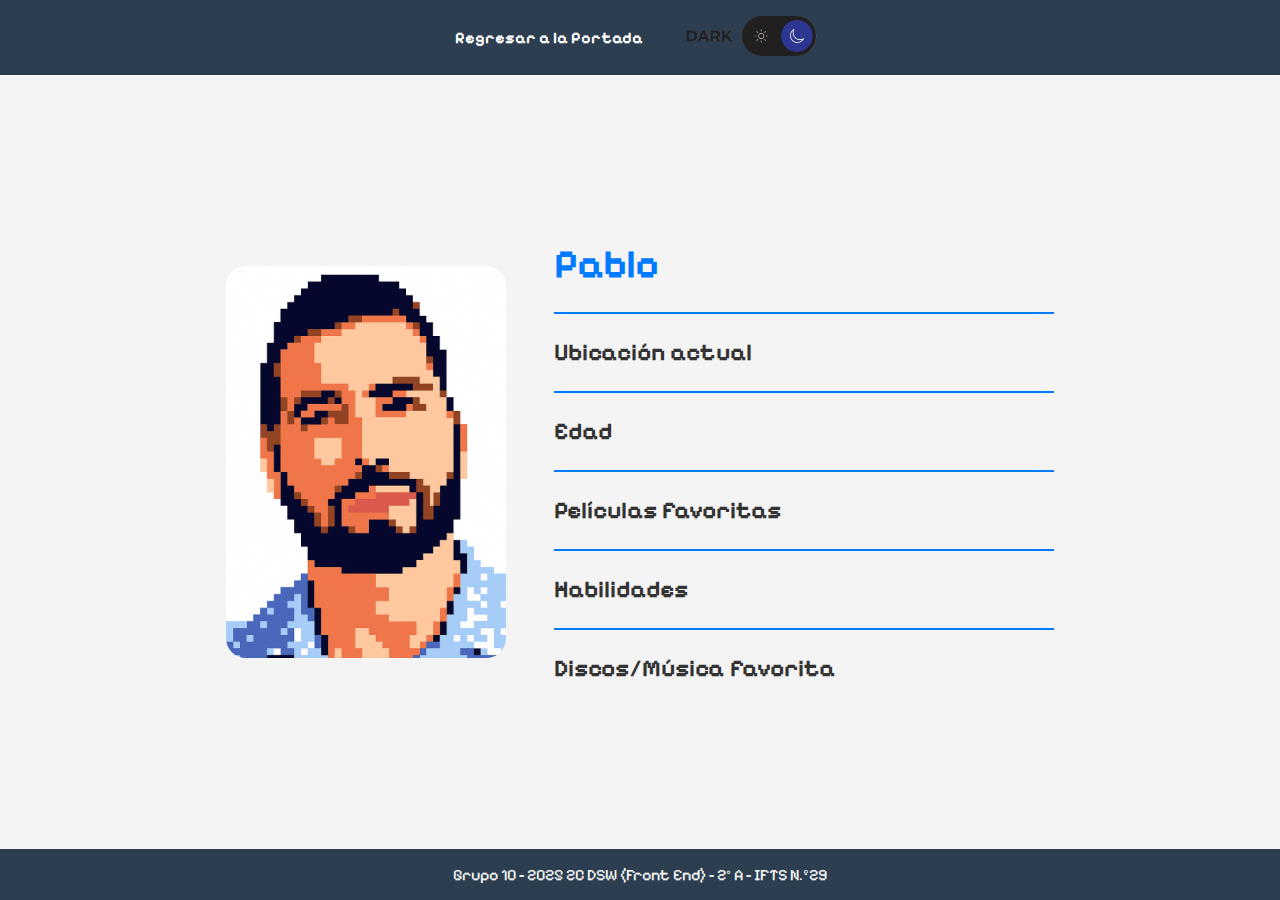
<file: index.html>
<!DOCTYPE html>
<html lang="es">
<head>
    <!-- 
        Se importa la fuente personalizada 'Pixelify Sans' desde Google Fonts para la estética general del sitio
    -->
    <meta charset="UTF-8">
    <meta name="viewport" content="width=device-width, initial-scale=1.0">
    <link rel="preconnect" href="https://fonts.googleapis.com">
    <link rel="preconnect" href="https://fonts.gstatic.com" crossorigin>
    <link href="https://fonts.googleapis.com/css2?family=Pixelify+Sans:wght@400;700&display=swap" rel="stylesheet">
    <title>Portfolio - Pablo</title>
    <link rel="stylesheet" href="estilos/estilosPablo.css">
</head>
<body>

    <!-- 
        Enlace para regresar a la "Portada" y botón para cambio de tema/modo ("claro/oscuro")
        cumpliendo con el requisito de interactividad JS
    -->
    <header class="header-principal">
        <nav class="navegacion">
            <a href="https://lucre-ph.github.io/FrontEndIFTS/index.html" class="nav-link">Regresar a la Portada</a>
            <button id="theme-toggle" class="theme-button">
                <img id="theme-toggle-icon" src="img/pablo/modo-oscuro.png" alt="Cambiar tema">
            </button>
        </nav>
    </header>

    <!-- 
        Se utiliza Flexbox para centrar vertical y horizontalmente
        el contenido principal, garantizando una correcta visualización
        en los diferentes tamaños de pantalla
    -->
    <main class="pablo-container">
        
        <div class="card-container">

            <!-- 
                La imagen se encuentra dentro de un contenedor 'flipper' que permite
                una rotación 3D sobre el eje Y al hacer :hover (CSS)
                El enlace a GitHub envuelve la estructura para ser funcional únicamente
                en la cara trasera de la tarjeta, evitando clics "accidentales"
            -->
            <div class="image-flipper">
                <a id="github-link" href="https://github.com/Pablo-Damian" target="_blank" rel="noopener noreferrer">
                    <div class="flipper-content">
                        <div class="flipper-face flipper-face--front">
                            <img src="img/pablo/pablo_avatar.png" alt="Avatar de Pablo">
                        </div>
                        <div class="flipper-face flipper-face--back">
                            <img src="img/pablo/pablo_GitHub.png" alt="Logo de GitHub">
                        </div>
                    </div>
                </a>
            </div>

            <!-- 
                La información personal se estructura como un "acordeón" implementado puramente en CSS
                Al hacer :hover sobre cada ítem, se anima la propiedad 'max-height' del contenedor
                para crear un efecto de despliegue fluido sin utilizar JavaScript
            -->
            <div class="info-accordion">
                <!-- INICIO DE LA MODIFICACIÓN: Se agrega el nombre como primer elemento de la tarjeta -->
                <div class="info-item-static">
                    <h1>Pablo</h1>
                </div>
                <hr>
                <!-- FIN DE LA MODIFICACIÓN -->

                <div class="info-item">
                    <h2>Ubicación actual</h2>
                    <div class="details"><p>CABA</p></div>
                </div>
                <hr>
                <div class="info-item">
                    <h2>Edad</h2>
                    <div class="details"><p>+40</p></div>
                </div>
                <hr>
                <div class="info-item">
                    <h2>Películas favoritas</h2>
                    <div class="details"><ul><li>Blade Runner (1982)</li><li>Pulp Fiction (1995)</li><li>Nueve reinas (2000)</li></ul></div>
                </div>
                <hr>
                <div class="info-item">
                    <h2>Habilidades</h2>
                    <div class="details"><ul><li>Programación (lenguajes varios)</li><li>Desarrollo de VideoJuegos</li><li>Cocina</li><li>Running</li></ul></div>
                </div>
                <hr>
                <div class="info-item">
                    <h2>Discos/Música favorita</h2>
                    <div class="details"><ul><li>Master of Puppets - Metallica (1986)</li><li>Use Your Illusion - Guns N' Roses (1991)</li><li>Night Visions - Imagine Dragons (2012)</li></ul></div>
                </div>
            </div>
        </div>

    </main>

    <footer class="footer-principal">
        <p>Grupo 10 - 2025 2C DSW (Front End) - 2° A - IFTS N.º29</p>
    </footer>

    <!-- 
        Este script js gestiona la funcionalidad del modo "claro/oscuro"
    -->
    <script src="js/scriptPablo.js"></script>
</body>
</html>
</file>
<file: estilos/estilosPablo.css>
/*
    Nota: se utilizan variables CSS (:root) para gestionar el sistema de theming (claro/oscuro)
*/

/* --- VARIABLES Y ESTILOS GLOBALES --- */
:root {
    --color-fondo: #f4f4f4;
    --color-texto: #333;
    --color-primario: #007BFF;
    --color-header-footer: #2c3e50;
    --color-texto-header: #ffffff;
    --color-hover-amarillo: #FFD700;
}

body.dark-mode {
    --color-fondo: #121212;
    --color-texto: #e0e0e0;
    --color-primario: #1e90ff;
    --color-header-footer: #1f1f1f;
}

* { box-sizing: border-box; margin: 0; padding: 0; }
html { height: 100%; }

body {
    display: flex;
    flex-direction: column;
    min-height: 100vh;
    font-family: 'Pixelify Sans', sans-serif;
    background-color: var(--color-fondo);
    color: var(--color-texto);
    transition: background-color 0.3s, color 0.3s;
}

/* --- LAYOUT GENERAL (HEADER, FOOTER, MAIN) --- */
.header-principal, .footer-principal {
    background-color: var(--color-header-footer);
    color: var(--color-texto-header);
    padding: 1rem;
    text-align: center;
}
.navegacion {
    display: flex;
    justify-content: center;
    align-items: center;
    gap: 2rem;
}
.nav-link {
    color: var(--color-texto-header);
    text-decoration: none;
    font-weight: bold;
    transition: color 0.3s, text-shadow 0.3s;
}
.nav-link:hover {
    color: var(--color-hover-amarillo);
    text-shadow: 0 0 8px rgba(255, 215, 0, 0.7);
}
.theme-button {
    background: none; border: none; cursor: pointer;
}
.theme-button img {
    width: 150px;
    transition: filter 0.3s, transform 0.3s;
}
.theme-button:hover img {
    filter: drop-shadow(0 0 8px rgba(255, 215, 0, 0.8));
    transform: scale(1.05);
}

/* --- ESTILOS ESPECÍFICOS PARA pablo.html --- */
.pablo-container {
    display: flex;
    justify-content: center;
    align-items: center;
    padding: 2rem;
    flex-grow: 1;
}
.card-container {
    display: flex;
    align-items: center;
    gap: 3rem;
    width: 100%;
    max-width: 1200px;
    justify-content: center;
}

/* --- CONTROLES DE TAMAÑO DE TARJETA --- */
/*
    Los tamaños en las @media queries se ajustarán
    automáticamente para mantener la proporción
*/
.image-flipper {
    perspective: 1000px;
    -webkit-perspective: 1000px;
    width: 280px;  /* Ancho base de la tarjeta (reducido un 20%) */
    height: 392px; /* Altura base (calculada para proporción 5:7) */
    flex-shrink: 0;
    /* Se fuerza a un tamaño fijo y evita que el contenido "escalone" el contenedor */
    display: inline-block;
}

/* Columna Izquierda: Imagen con efecto 3D */
.flipper-content {
    position: relative;
    width: 100%;
    height: 100%;
    transition: transform 0.8s cubic-bezier(0.25, 1, 0.5, 1);
    transform-style: preserve-3d;
    -webkit-transform-style: preserve-3d;
    /*
        Se añade border-radius aquí para que ambas caras 
        mantengan consistencia en el contenedor 3D
    */
    border-radius: 20px;

    /*
        Se añade transform: translateZ(0) en lugar de aplicar
        translateZ exagerado en las caras. Esto activa la composición por GPU
        sin causar problemas de escalado o recorte en algunos navegadores
    */
    transform: translateZ(0);
    -webkit-transform: translateZ(0);
    transform-origin: center center;
}
.image-flipper:hover .flipper-content {
    transform: rotateY(180deg) translateZ(0);
    -webkit-transform: rotateY(180deg) translateZ(0);
}

/*
    Diseño estándar de caras del flipper
    Manteniendo overflow:hidden y border-radius en las caras para recortar las imágenes
*/
.flipper-face {
    position: absolute;
    top: 0;
    left: 0;
    width: 100%;
    height: 100%;
    backface-visibility: hidden;
    -webkit-backface-visibility: hidden;
    border-radius: 20px;
    overflow: hidden;
    transition: box-shadow 0.3s;
    transform: rotateY(0deg);
    -webkit-transform: rotateY(0deg);
    will-change: transform;
}
.flipper-face--back {
    transform: rotateY(180deg);
    -webkit-transform: rotateY(180deg);
}

/*
    PARA LAS TARJETAS QUE CONTIENEN LAS IMAGENES:
    - El borde redondeado se aplica desde .flipper-face con overflow:hidden
    - object-fit: cover asegura que la imagen llena el contenedor sin dejar "baldosas" que parezcan recortadas
    - Se elimina cualquier border-radius en la imagen para evitar conflictos
    - max-width: none evita que las imágenes grandes generen problemas de "escalado"
*/
.flipper-face img {
    width: 100%;
    height: 100%;
    object-fit: cover; /* Con cover se evitan "huecos" y se mantiene la proporción */
    display: block;
    border-radius: 0; /* Se sigue el "recorte" del contenedor */
    max-width: none;
    image-rendering: auto;
}

/* Para la "accesibilidad" y los enlaces dentro del flipper */
#github-link {
    pointer-events: none;
}
.image-flipper:hover #github-link {
    pointer-events: auto;
}
.image-flipper:hover .flipper-face {
    box-shadow: 0 10px 30px rgba(0, 0, 0, 0.3);
}

/* Columna Derecha: "acordeón" de texto CSS */
.info-accordion {
    width: 50%;
    max-width: 500px;
}
/* Estilos para el nombre */
.info-item-static h1 {
    font-size: 2.5rem;
    color: var(--color-primario);
    margin: 0;
    padding: 0.5rem 0;
    line-height: 1.2;
}

.info-item h2 {
    cursor: pointer;
    margin: 0;
    padding: 0.5rem 0;
}
.details {
    max-height: 0;
    overflow: hidden;
    transition: max-height 0.5s ease-in-out;
    padding-left: 1rem;
}
.info-item:hover .details {
    max-height: 200px;
}
.details ul { list-style-type: '● '; padding-left: 1.5rem; }
hr {
    border: 0;
    height: 2px;
    background-color: var(--color-primario);
    margin: 1rem 0;
}

/* --- RESPONSIVE DESIGN --- */
@media (max-width: 900px) {
    .card-container {
        flex-direction: column;
        text-align: center;
        gap: 2rem;
    }
    .info-accordion {
        width: 100%;
        max-width: 400px;
    }
    /*
        Profesor:
        Tamaño para tablets, manteniendo la proporción del nuevo tamaño base.
        Ancho: 260px, Altura: 364px
    */
    .image-flipper {
        width: 260px;
        height: 364px;
    }
}

@media (max-width: 400px) {
    .pablo-container {
        padding: 1rem;
    }
    .theme-button img {
        width: 120px;
    }
    .nav-link {
        font-size: 1rem;
    }
    /*
        Profesor:
        Tamaño para móviles, manteniendo la proporción.
        Ancho: 220px, Altura: 308px
    */
    .image-flipper {
        width: 220px;
        height: 308px;
    }
}
</file>
